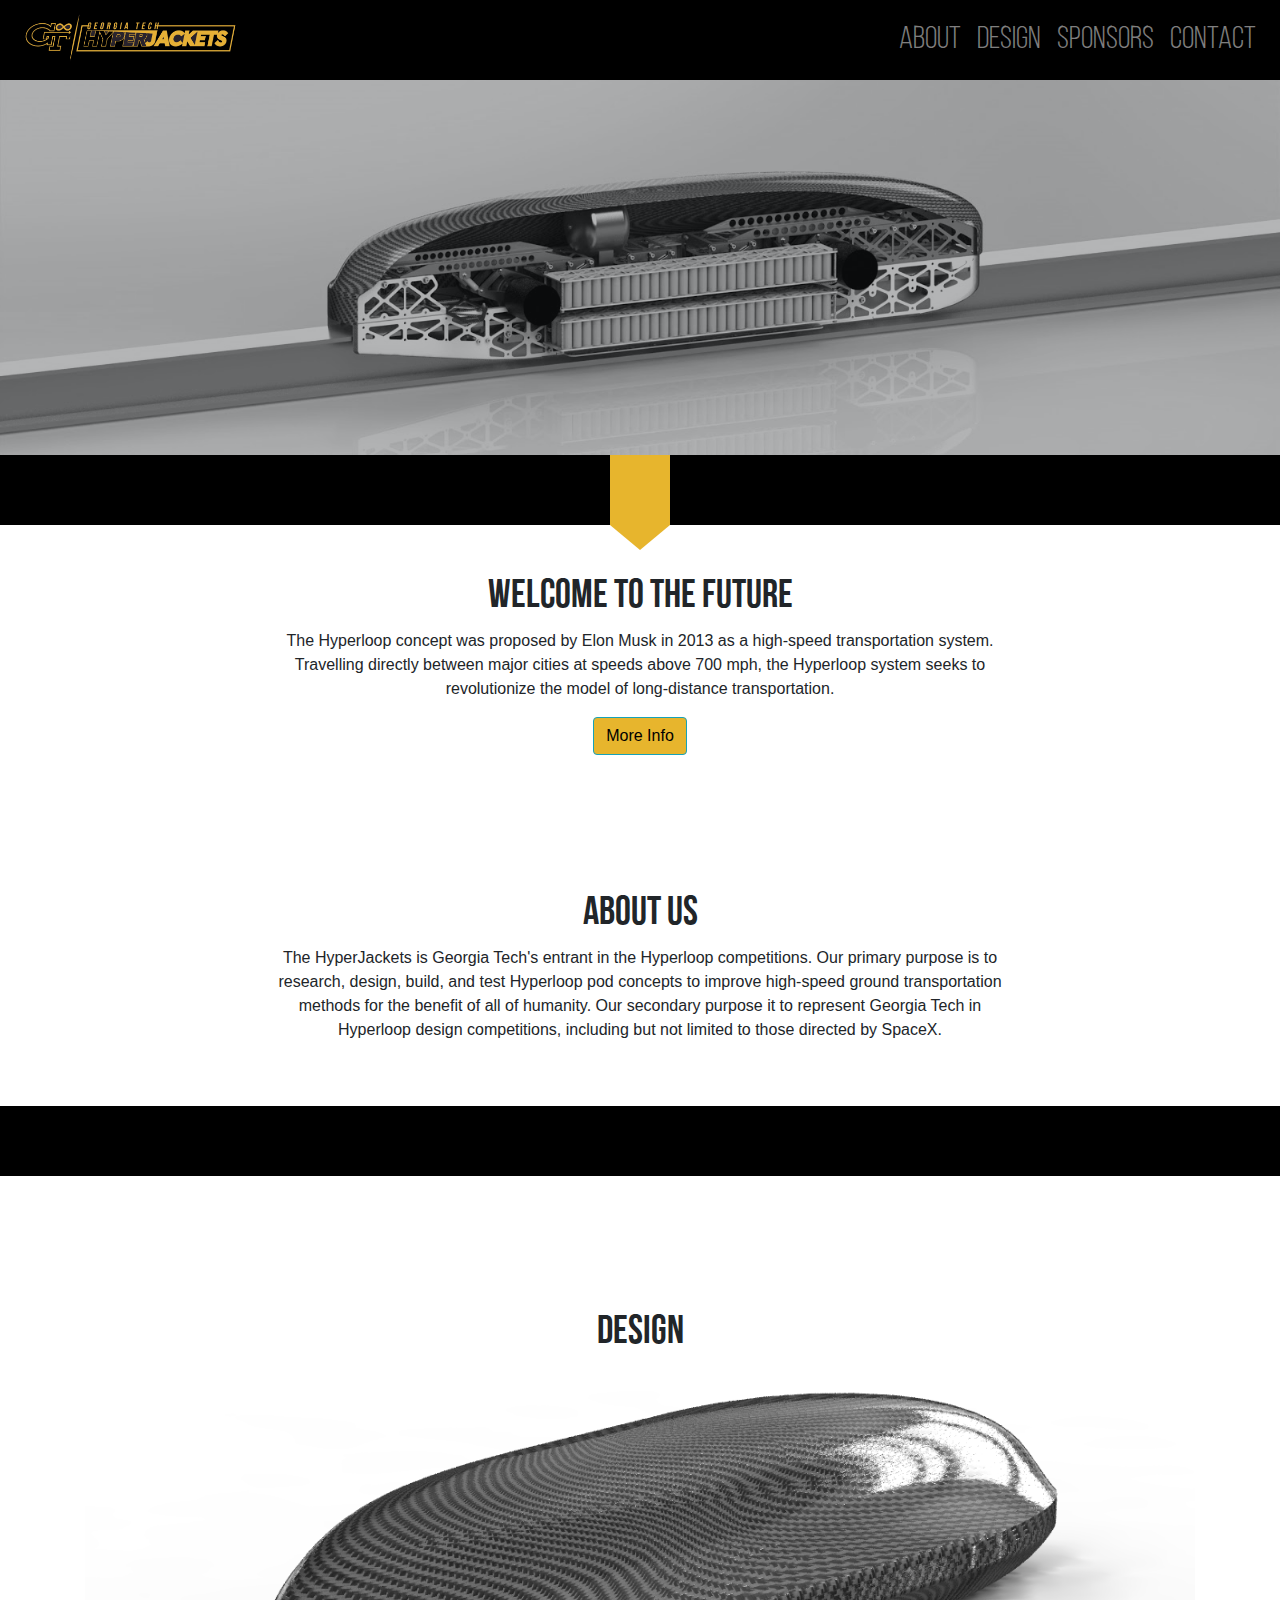
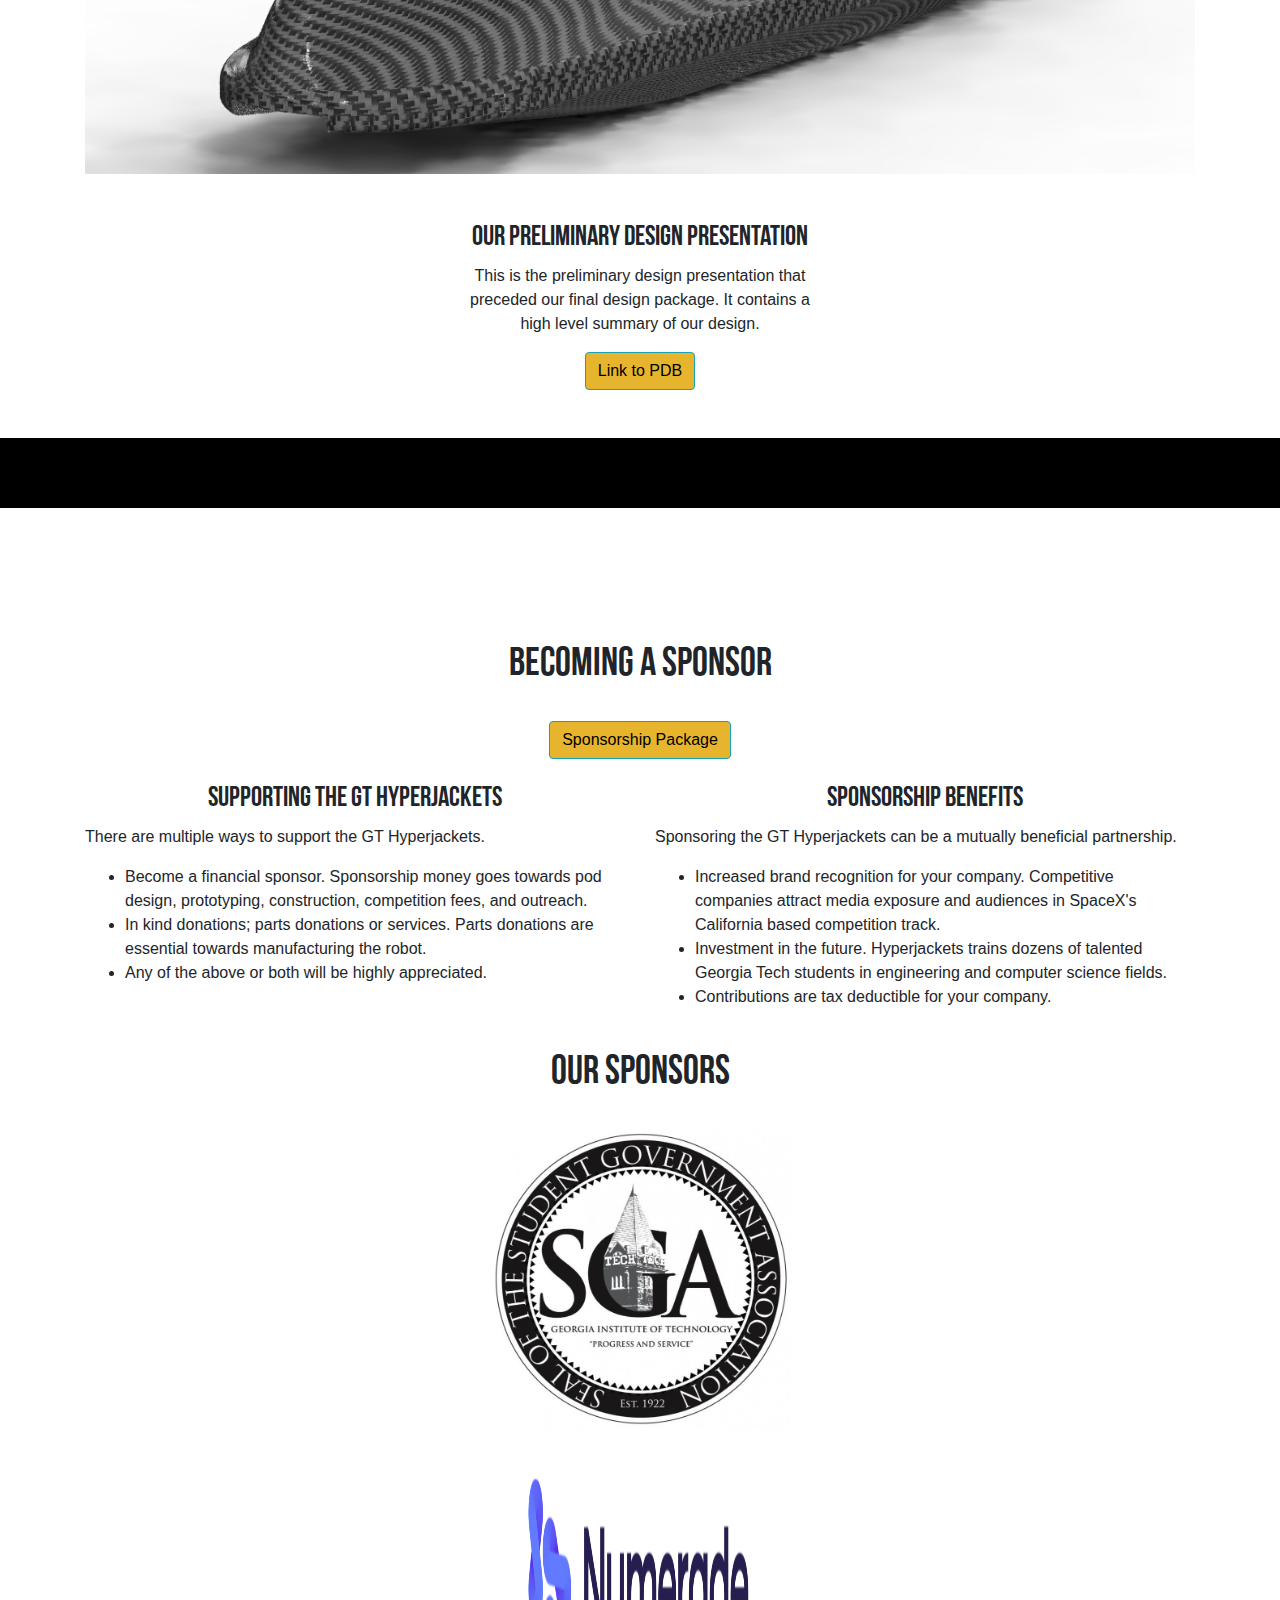
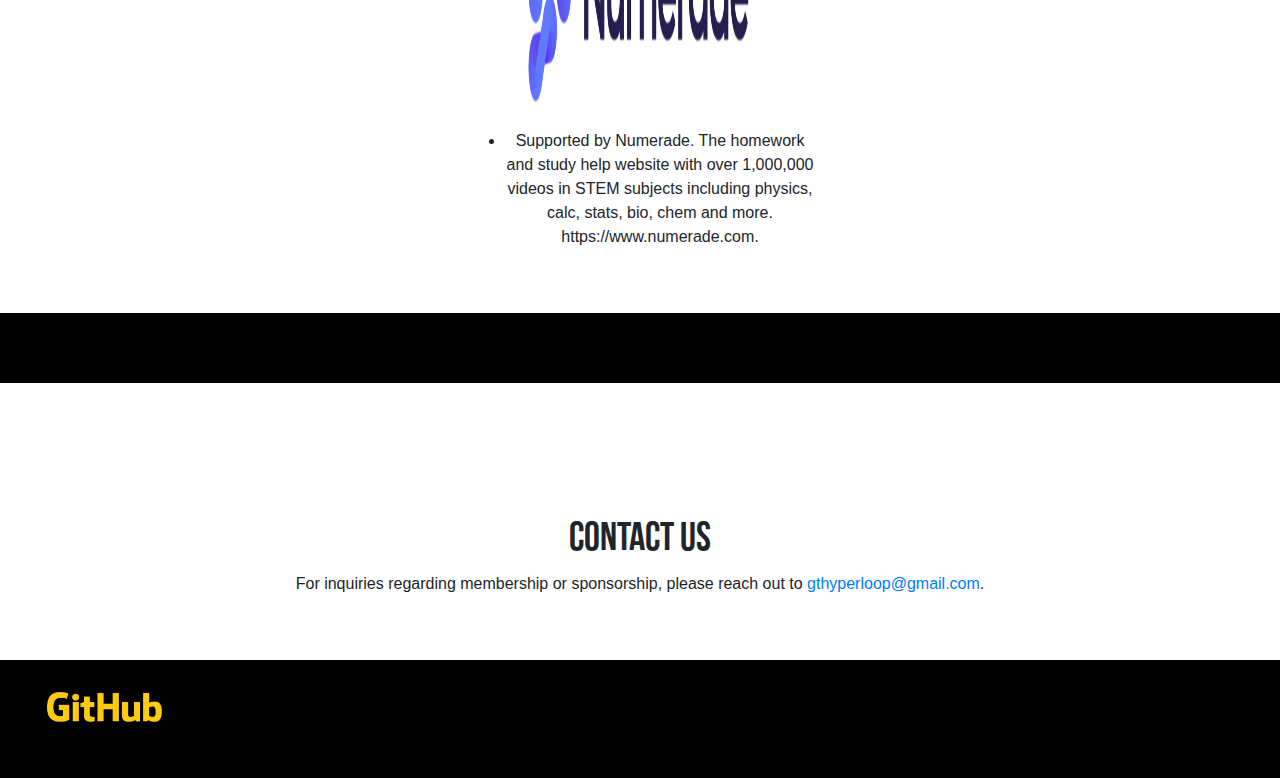
<file: index.html>
<!DOCTYPE html>
<html lang="en">

    <head>

        <meta charset="utf-8">
        <meta name="viewport" content="width=device-width, initial-scale=1, shrink-to-fit=no">
        <meta name="description" content="">
        <meta name="author" content="">

        <title>GT HyperJackets</title>
        <link rel="icon" type="image/png" href="./img/branding/white_logo.jpg">

        <!-- Bootstrap core CSS -->
        <!--        <link rel="stylesheet" href="https://maxcdn.bootstrapcdn.com/bootstrap/4.0.0-beta.3/css/bootstrap.min.css" integrity="sha384-Zug+QiDoJOrZ5t4lssLdxGhVrurbmBWopoEl+M6BdEfwnCJZtKxi1KgxUyJq13dy" crossorigin="anonymous">-->
        <link href="css/bootstrap4.css" rel="stylesheet">


        <!-- Custom styles for this template -->
        <link href="css/landing-page.css" rel="stylesheet">

    </head>

    <body>
        <nav class="navbar navbar-expand-lg navbar-dark fixed-top" style="background-color: #000000;">
            <a class="navbar-brand" href="#">
                <img src="./img/branding/blackened.jpg" width="auto" opacity="1" height="50" class="d-inline-block align-center" alt="">
                <!--                GT HYPERJACKETS-->
            </a>
            <button class="navbar-toggler" type="button" data-toggle="collapse" data-target="#navbarSupportedContent" aria-controls="navbarSupportedContent" aria-expanded="false" aria-label="Toggle navigation">
                <span class="navbar-toggler-icon"></span>
            </button>

            <div class="collapse navbar-collapse" id="navbarSupportedContent">
                <ul class="navbar-nav ml-auto">
                    <li class="nav-item">
                        <a class="nav-link" href="#about">About</a>
                    </li>
                    <li class="nav-item">
                        <a class="nav-link" href="#design">Design</a>
                    </li>
                    <!--
<li class="nav-item">
<a class="nav-link" href="#team">Team</a>
</li>
-->
                    <li class="nav-item">
                        <a class="nav-link" href="#sponsors">Sponsors</a>
                    </li>
                    <!--
<li class="nav-item">
<a class="nav-link" href="#media">Media</a>
</li>
-->
                    <li class="nav-item">
                        <a class="nav-link" href="#contact">Contact</a>
                    </li>

                </ul>
            </div>
        </nav>

        <!-- Masthead -->
        <section style="height:70px;" id="masthead"></section>
        <header class="masthead text-white text-center">
            <div class="overlay"></div>
            <div class="container">
                <div class="row">
                    <div class="col-xl-8 mx-auto">
                        <!--                        <h1 class="title title-fade-in">The Future Is Here</h1>-->
                    </div>
                </div>
            </div>
        </header>

        <div class="banner">
            <div id="ribbon"></div>
        </div>

        <!--About-->
        <section class="text-center pt-5 pb-5">
            <div class="container">
                <h1 class="mb-2 title">Welcome to the Future</h1>
                <div class="row">
                    <div class="col-lg-8 mx-auto">
                        <p>
                            The Hyperloop concept was proposed by Elon Musk in 2013 as a high-speed transportation system.
                            Travelling directly between major cities at speeds above 700 mph, the Hyperloop system seeks to revolutionize the model of long-distance transportation.
                        </p>
                    </div>
                </div>
                <div class="row">
                    <div class="col-lg-4 mx-auto">
                        <a
                           class="btn btn-info"
                           href="http://www.spacex.com/sites/spacex/files/hyperloop_alpha-20130812.pdf" 
                           target="_blank"
                           >
                            More Info
                        </a>
                    </div>
                </div>
            </div>
            <section style="height:135px;" id="about"></section>
            <div class="container">
                <h1 class="mb-2 title">About Us</h1>
                <div class="row">
                    <div class="col-lg-8 mx-auto">
                        <p>
                            The HyperJackets is Georgia Tech's entrant in the Hyperloop competitions. Our primary purpose is to research, design, build, and test Hyperloop pod concepts to improve high-speed ground transportation methods for the benefit of all of humanity. Our secondary purpose it to represent Georgia Tech in Hyperloop design competitions, including but not limited to those directed by SpaceX.
                        </p>
                    </div>
                </div>

            </div>
        </section>

        <div class="banner">
        </div>

        <!--Design-->
        <section style="height:85px;" id="design"></section>
        <section class="text-center pt-5 pb-5">
            <div class="container text-center">
                <h1 class="title">Design</h1>
                <br>
                <img src="img/podCADRender.png" class="img-fluid" alt="Responsive image">
                <br><br><br>
                <div class="row">
                    <div class="col-lg-4"></div>
                    <div class="col-lg-4">
                        <div class="features-icons-item mx-auto mb-5 mb-lg-0 mb-lg-3">
                            <div class="features-icons-icon d-flex">
                                <i class="icon-screen-desktop m-auto text-primary"></i>
                            </div>
                            <h3 class = "title">Our Preliminary Design Presentation</h3>
                            <p>This is the preliminary design presentation that preceded our final design package. It contains a high level summary of our design.</p>
                        </div>
                    </div>
                </div>
                <div class = "row">
                    <div class="col-lg-4"></div>
                    <div class = "col-lg-4">
                        <a
                           class="btn btn-info"
                           href="resources/GT%20HyperJackets%20PDB.pdf" 
                           target="_blank"
                           >
                            Link to PDB
                        </a>
                        <br>
                    </div>
                </div>
            </div>
        </section>

        <div class="banner">
        </div>


        <!--Team-->
        <!--
<section style="height:85px;" id="team"></section>
<section class="text-center pt-5 pb-5">
<div class="container">
<h1 class="mb-2 title">Team</h1>
<div class="row">
<div class="col-lg-8 mx-auto">
<p>
Lorem ipsum dolor sit amet, consectetur adipiscing elit. Aliquam vitae commodo mi. Suspendisse magna velit, aliquet a tortor tempor, mattis laoreet est. Duis maximus nisl eget leo tempor, sit amet venenatis turpis consequat. In non odio a sem vehicula imperdiet nec ut enim. Vivamus varius varius ante, ac ornare est efficitur quis. Fusce fringilla iaculis tortor non venenatis. Proin ac mauris et purus lobortis varius. Nulla mollis felis vitae commodo volutpat. Vestibulum risus risus, hendrerit id ultrices sit amet, tristique in libero. Vestibulum sit amet quam sed nibh malesuada mollis. Nullam libero est, dapibus in pellentesque a, faucibus a leo.
</p>
</div>
</div>

</div>
</section>
-->

        <!--Sponsors-->
        <section style="height:85px;" id="sponsors"></section>
        <section class="text-center pt-5 pb-5">
            <div class="container">
                <h1 class="mb-2 title">Becoming a Sponsor</h1>
                <br>
                <a
                           class="btn btn-info"
                           href="resources/HyperJackets_Sponsorship.pdf" 
                           target="_blank"
                           >
                            Sponsorship Package
                        </a>
                <br>
                <div class="row">
                    <div class="col-lg-6 mx-auto" style="text-align: left">
                        <br>
                        <h3 class="title" style="text-align: center;">Supporting the GT Hyperjackets</h3>
                        <p>There are multiple ways to support the GT Hyperjackets. </p>
                        <ul>
                            <li>Become a financial sponsor. Sponsorship money goes towards pod design, prototyping, construction, competition fees, and outreach.</li>
                            <li>In kind donations; parts donations or services. Parts donations are essential towards manufacturing the robot.</li>
                            <li>Any of the above or both will be highly appreciated.</li>
                        </ul>
                        <br>
                    </div>

                    <div class="col-lg-6 mx-auto" style="text-align: left" >
                        <br>
                        <h3 class="title" style="text-align: center;" >Sponsorship Benefits</h3>
                        <p>Sponsoring the GT Hyperjackets can be a mutually beneficial partnership.</p>
                        <ul>
                            <li>Increased brand recognition for your company. Competitive companies attract media exposure and audiences in SpaceX's California based competition track.</li>
                            <li>Investment in the future. Hyperjackets trains dozens of talented Georgia Tech students in engineering and computer science fields.</li>
                            <li>Contributions are tax deductible for your company.</li>
                        </ul>
                    </div>    
                </div>
                <br>
                <h1 class="title">Our Sponsors</h1>
                <div class="row" style="align: center">
                    <div class="col-lg-4 mx-auto">
                        <br>
                        <img src="img/branding/SGAHighRes.jpg" style="align:center; height: 300px; width: 300px">
                        <img src="img/branding/hs-emp-branding-image-data.png" style="align:left; height: 300px; width: 300px">
                        <ul>
                            <li>Supported by Numerade. The homework and study help website with over 1,000,000 videos in STEM subjects including physics, calc, stats, bio, chem and more. https://www.numerade.com.</li>
                        </ul> 
                   </div>
                </div>

            </div>
        </section>
        
        <div class="banner">
        </div>

        <!--Media-->
        <!--
<section style="height:85px;" id="media"></section>
<section class="text-center pt-5 pb-5">
<div class="container">
<h1 class="mb-2 title">Media</h1>
<div class="row">
<div class="col-lg-8 mx-auto">
<p>
Lorem ipsum dolor sit amet, consectetur adipiscing elit. Aliquam vitae commodo mi. Suspendisse magna velit, aliquet a tortor tempor, mattis laoreet est. Duis maximus nisl eget leo tempor, sit amet venenatis turpis consequat. In non odio a sem vehicula imperdiet nec ut enim. Vivamus varius varius ante, ac ornare est efficitur quis. Fusce fringilla iaculis tortor non venenatis. Proin ac mauris et purus lobortis varius. Nulla mollis felis vitae commodo volutpat. Vestibulum risus risus, hendrerit id ultrices sit amet, tristique in libero. Vestibulum sit amet quam sed nibh malesuada mollis. Nullam libero est, dapibus in pellentesque a, faucibus a leo.
</p>
</div>
</div>

</div>
</section>
-->

        <!--Contact-->
        <section style="height:85px;" id="contact"></section>
        <section class="text-center pt-5 pb-5">
            <div class="container">
                <h1 class="mb-2 title">Contact Us</h1>
                <div class="row">
                    <div class="col-lg-8 mx-auto">
                        <p>
                            For inquiries regarding membership or sponsorship, please reach out to <a href = "mailto:gthyperloop@gmail.com">gthyperloop@gmail.com</a>.
                        </p>
                        
                    </div>
                </div>

            </div>
        </section>

        <!--
<div class = "footer">
<a class="navbar-brand" href="#">
<img src="./img/branding/square%20logo.jpg" width="auto" opacity="1" height="100" class="d-inline-block align-center" alt="">
GT HYPERJACKETS
</a>
</div>
-->

        <footer class="footer">
            <div class="container" style="display: inline; color: white;">
                <a href="https://github.com/HyperJackets"><img src="./img/branding/github.gif" width="auto" opacity="1" height="30" class="d-inline-block align-right" alt=""> 
                </a><br>      
            </div>
        </footer>

        <script
                src="https://code.jquery.com/jquery-3.2.1.min.js"
                integrity="sha256-hwg4gsxgFZhOsEEamdOYGBf13FyQuiTwlAQgxVSNgt4="
                crossorigin="anonymous"></script>
        <script src="https://cdnjs.cloudflare.com/ajax/libs/popper.js/1.12.9/umd/popper.min.js" integrity="sha384-ApNbgh9B+Y1QKtv3Rn7W3mgPxhU9K/ScQsAP7hUibX39j7fakFPskvXusvfa0b4Q" crossorigin="anonymous"></script>
        <script src="https://maxcdn.bootstrapcdn.com/bootstrap/4.0.0-beta.3/js/bootstrap.min.js" integrity="sha384-a5N7Y/aK3qNeh15eJKGWxsqtnX/wWdSZSKp+81YjTmS15nvnvxKHuzaWwXHDli+4" crossorigin="anonymous"></script>
        <script src="js/main.js"></script>
        <script src="js/animatedScroll.js"></script>
    </body>

</html>
</file>
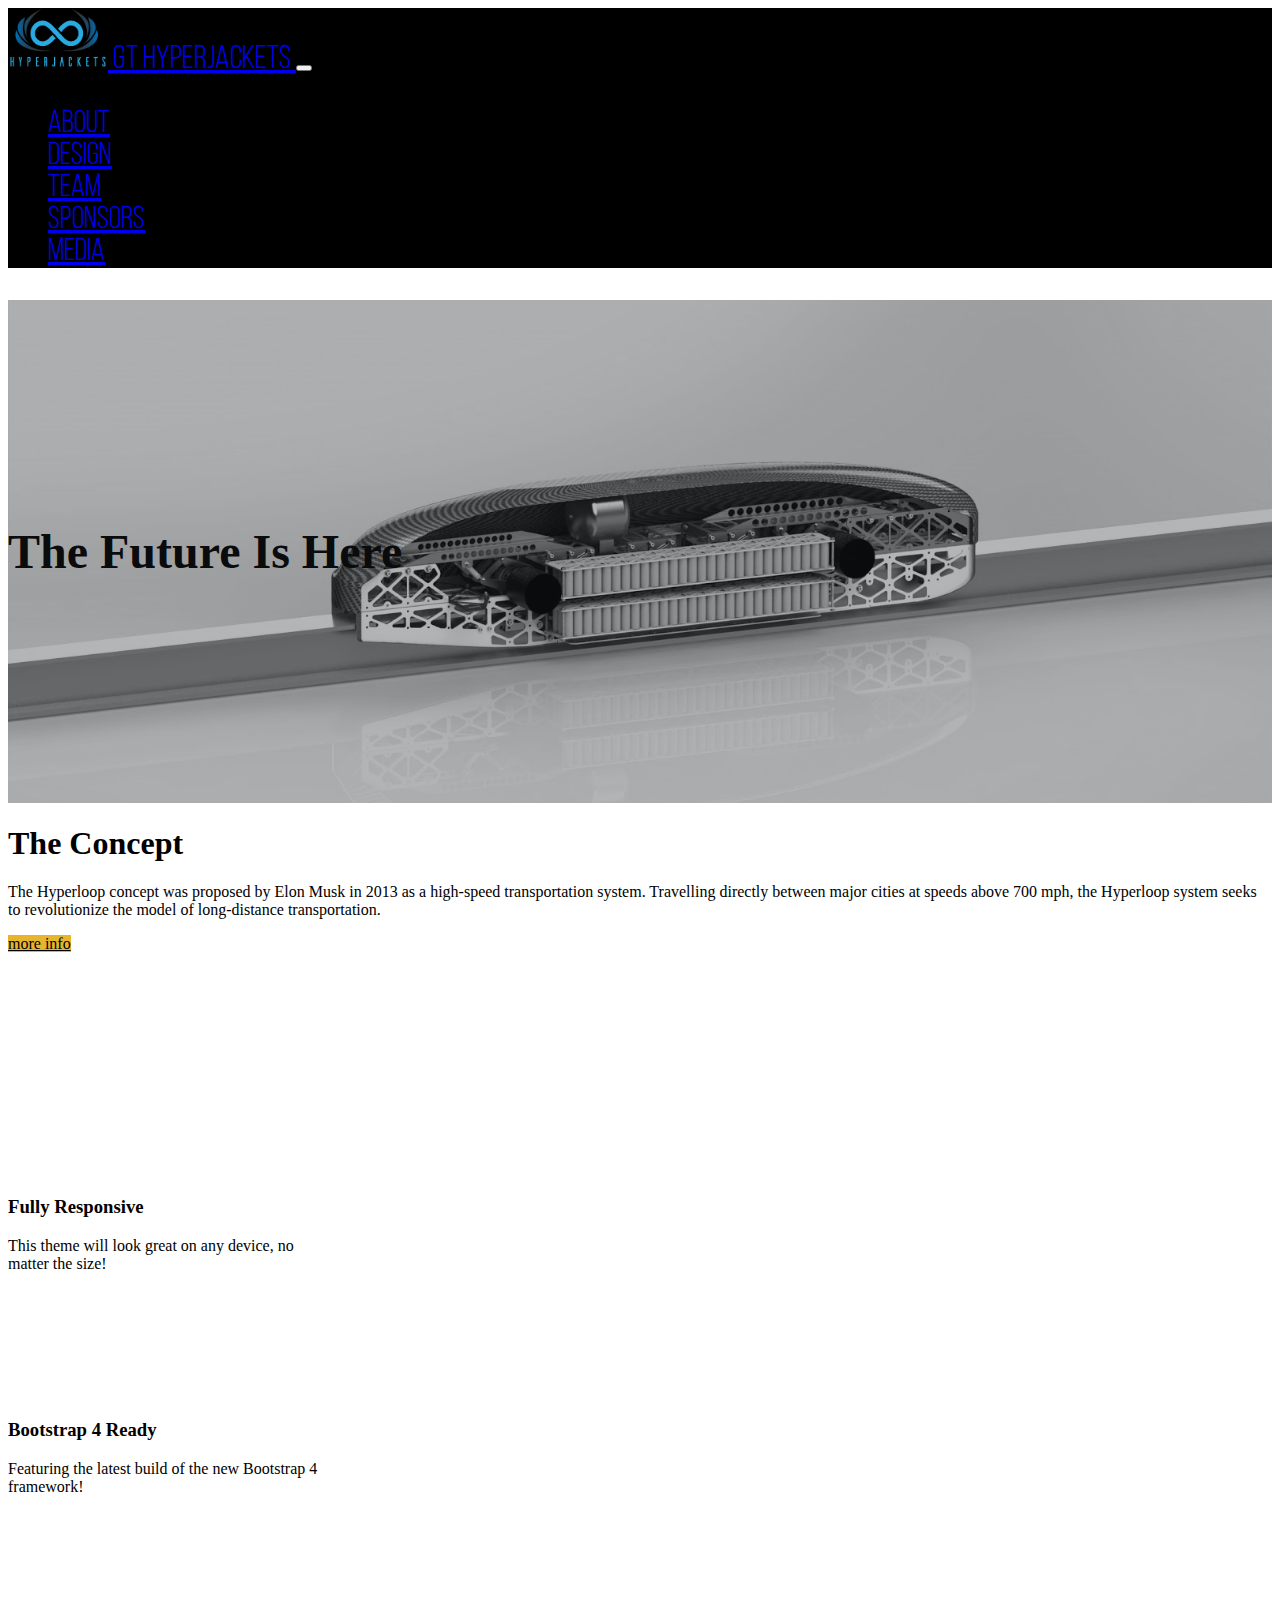
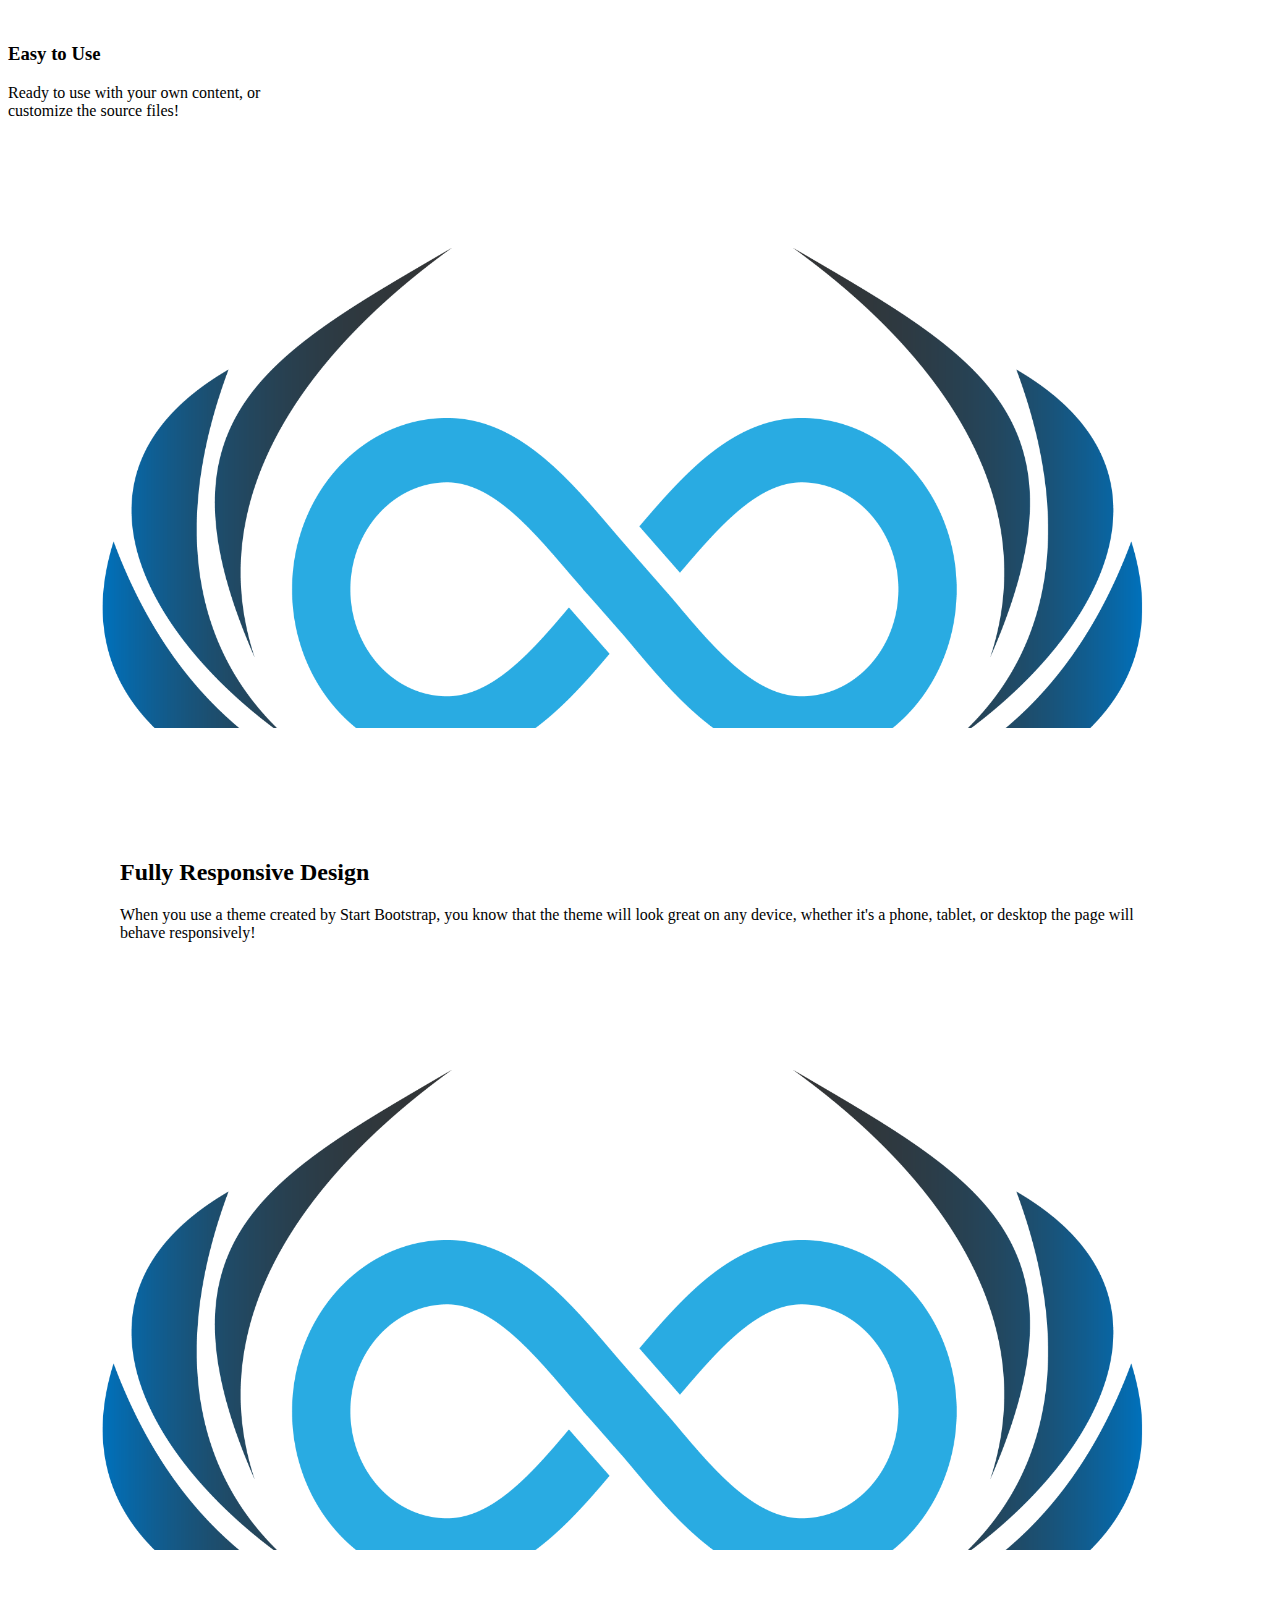
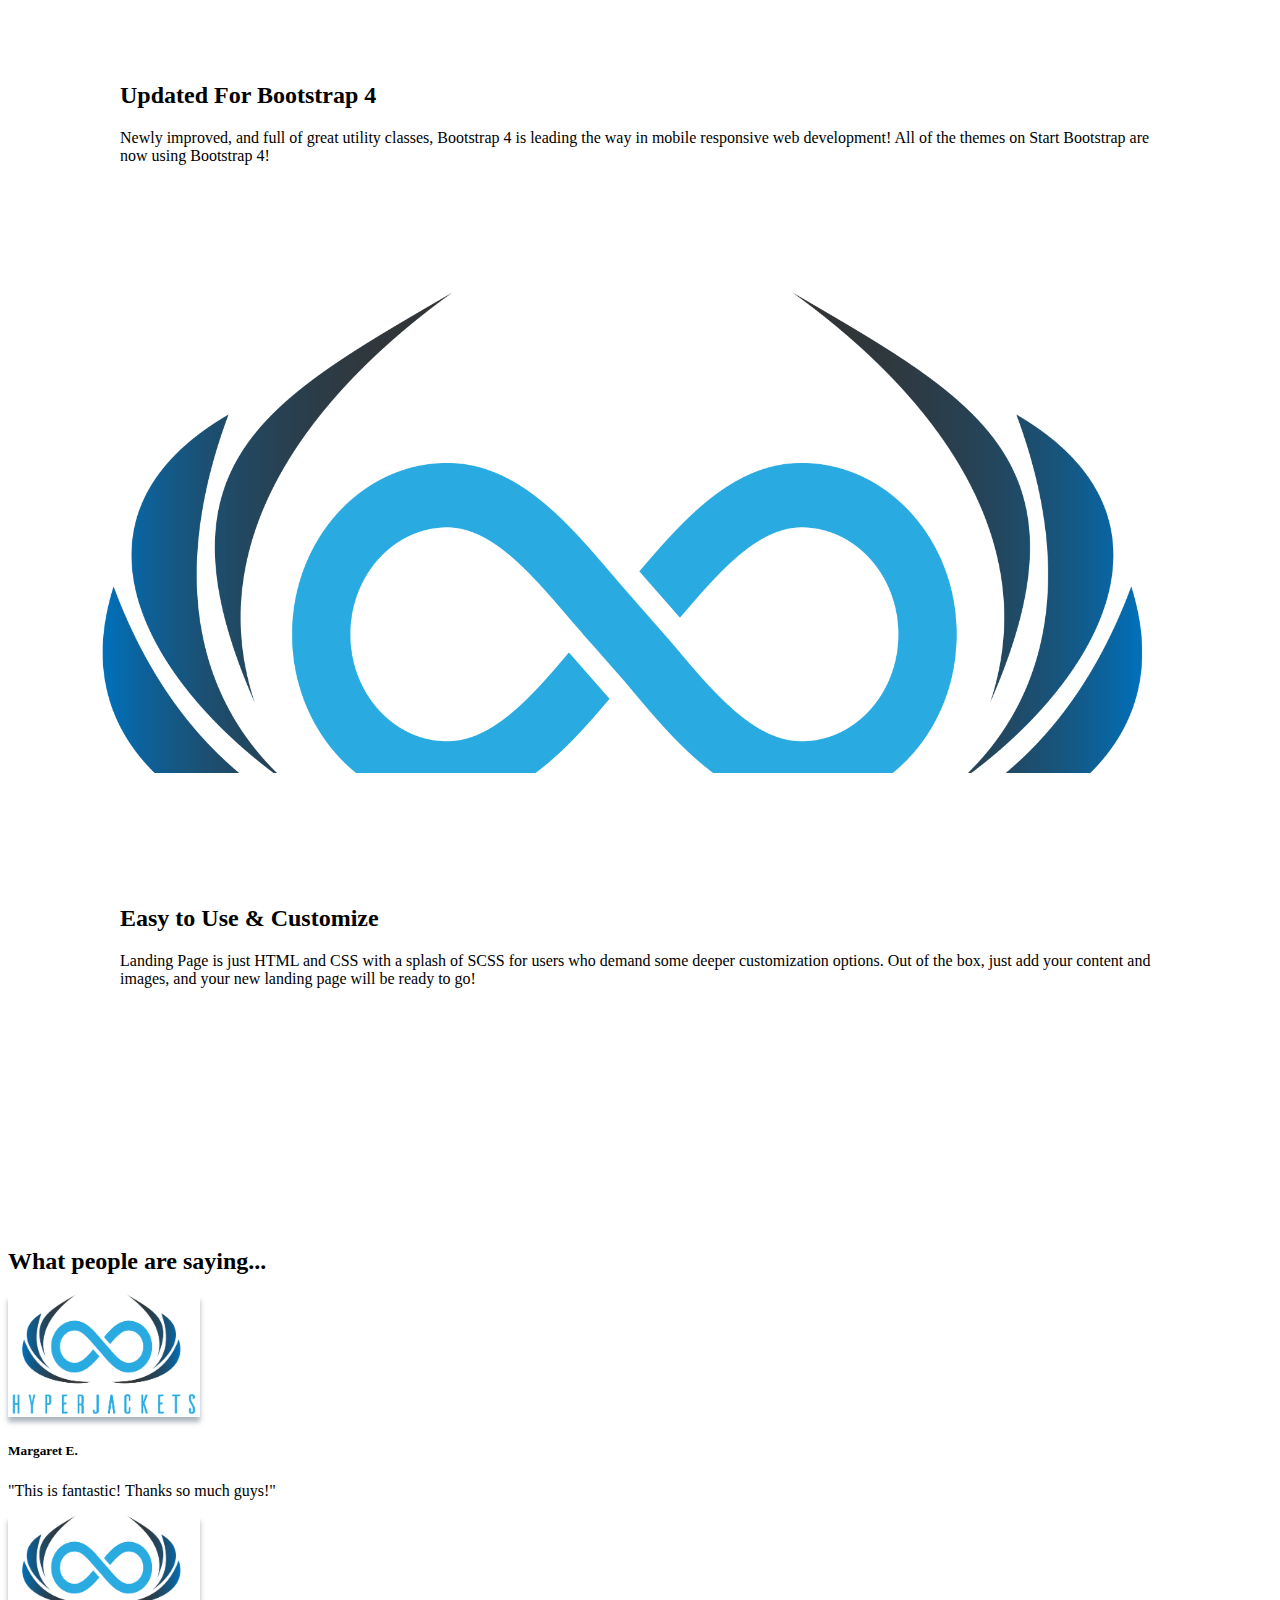
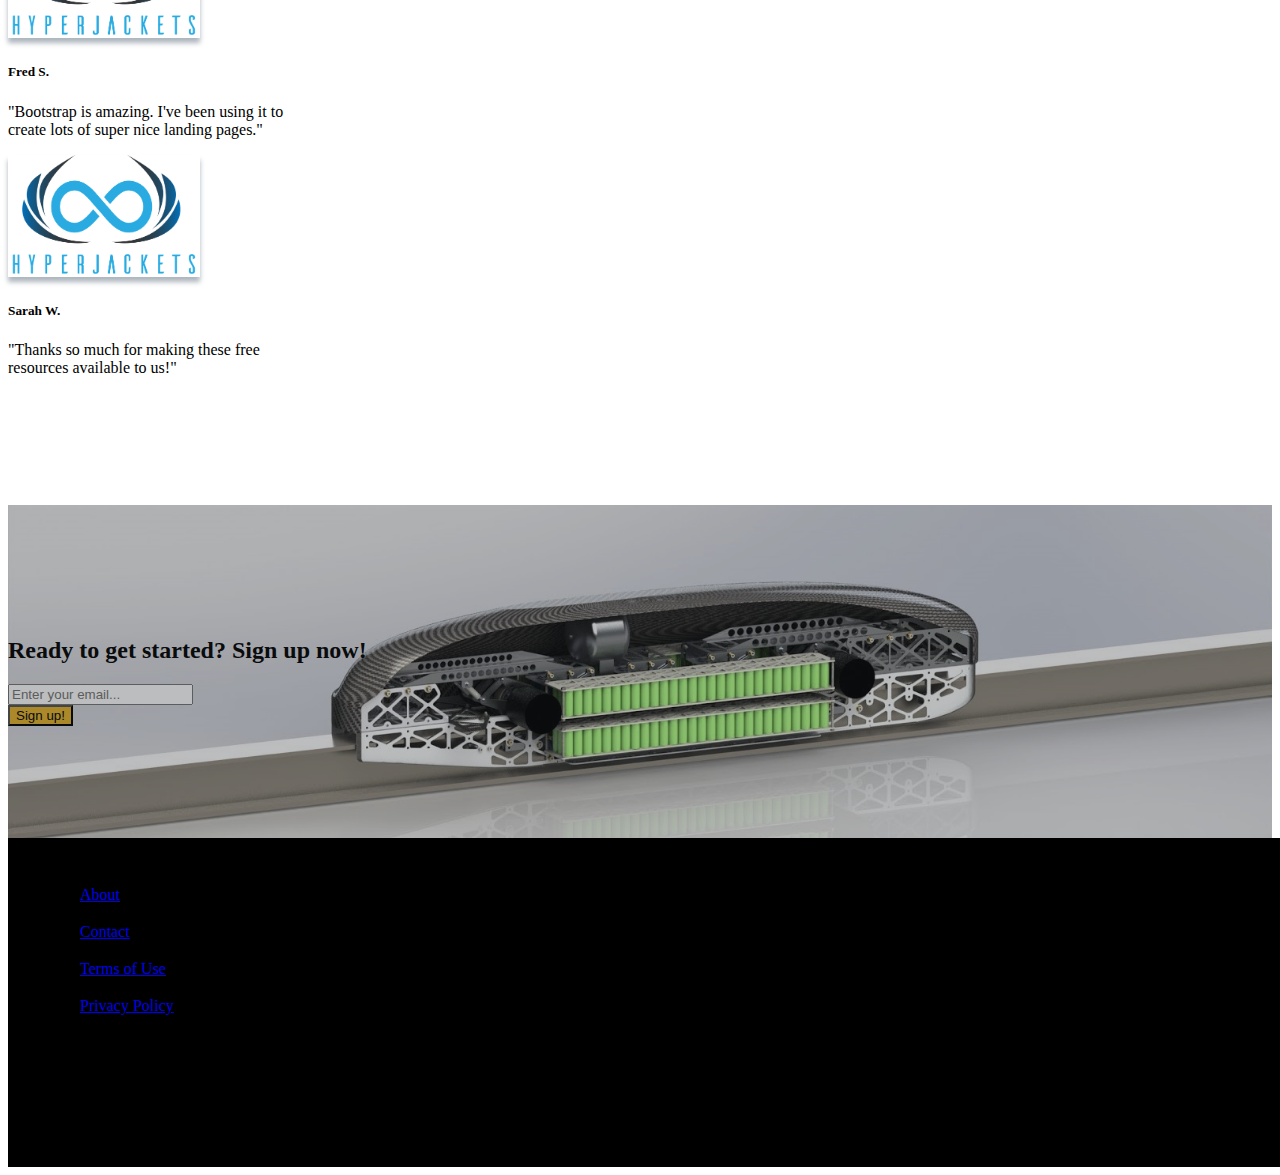
<file: template.html>
<!DOCTYPE html>
<html lang="en">

  <head>

    <meta charset="utf-8">
    <meta name="viewport" content="width=device-width, initial-scale=1, shrink-to-fit=no">
    <meta name="description" content="">
    <meta name="author" content="">

    <title>Landing Page - Start Bootstrap Theme</title>

    <!-- Bootstrap core CSS -->
    <link rel="stylesheet" href="https://maxcdn.bootstrapcdn.com/bootstrap/4.0.0-beta.3/css/bootstrap.min.css" integrity="sha384-Zug+QiDoJOrZ5t4lssLdxGhVrurbmBWopoEl+M6BdEfwnCJZtKxi1KgxUyJq13dy" crossorigin="anonymous">

    <!-- Custom styles for this template -->
    <link href="css/landing-page.css" rel="stylesheet">

  </head>

  <body>

    <nav class="navbar navbar-expand-lg navbar-dark" style="background-color: #000000;">
        <a class="navbar-brand" href="#">
            <img src="./img/HyperLoupGradient.png" width="100" height="60" class="d-inline-block align-center" alt="">
            GT HYPERJACKETS
          </a>
        <button class="navbar-toggler" type="button" data-toggle="collapse" data-target="#navbarSupportedContent" aria-controls="navbarSupportedContent" aria-expanded="false" aria-label="Toggle navigation">
          <span class="navbar-toggler-icon"></span>
        </button>
      
        <div class="collapse navbar-collapse" id="navbarSupportedContent">
          <ul class="navbar-nav ml-auto">
            <li class="nav-item active">
              <a class="nav-link" href="#">About</a>
            </li>
            <li class="nav-item">
              <a class="nav-link" href="#">Design</a>
            </li>
            <li class="nav-item">
              <a class="nav-link" href="#">Team</a>
            </li>
            <li class="nav-item">
              <a class="nav-link" href="#">Sponsors</a>
            </li>
            <li class="nav-item">
              <a class="nav-link" href="#">Media</a>
            </li>
          </ul>
        </div>
      </nav>

    <!-- Masthead -->
    <header class="masthead text-white text-center">
      <div class="overlay"></div>
      <div class="container">
        <div class="row">
          <div class="col-xl-9 mx-auto">
            <h1 class="mb-5">The Future Is Here</h1>
          </div>
        </div>
      </div>
    </header>

    <section class="text-center bg-light">
        <div class="container">
          <h1 class="pt-5 mb-4">The Concept</h1>
          <div class="row">
            <div class="col-lg-8 mx-auto">
              <p>
                The Hyperloop concept was proposed by Elon Musk in 2013 as a high-speed transportation system.
                Travelling directly between major cities at speeds above 700 mph, the Hyperloop system seeks to revolutionize the model of long-distance transportation.
              </p>
            </div>
          </div>
          <div class="row ">
              <div class="col-lg-4 mx-auto">
                  <a class="btn btn-info" href="#">more info</a>
              </div>
          </div>
        </div>
      </section>

    <!-- Icons Grid -->
    <section class="features-icons bg-light text-center">
      <div class="container">
        <div class="row">
          <div class="col-lg-4">
            <div class="features-icons-item mx-auto mb-5 mb-lg-0 mb-lg-3">
              <div class="features-icons-icon d-flex">
                <i class="icon-screen-desktop m-auto text-primary"></i>
              </div>
              <h3>Fully Responsive</h3>
              <p class="lead mb-0">This theme will look great on any device, no matter the size!</p>
            </div>
          </div>
          <div class="col-lg-4">
            <div class="features-icons-item mx-auto mb-5 mb-lg-0 mb-lg-3">
              <div class="features-icons-icon d-flex">
                <i class="icon-layers m-auto text-primary"></i>
              </div>
              <h3>Bootstrap 4 Ready</h3>
              <p class="lead mb-0">Featuring the latest build of the new Bootstrap 4 framework!</p>
            </div>
          </div>
          <div class="col-lg-4">
            <div class="features-icons-item mx-auto mb-0 mb-lg-3">
              <div class="features-icons-icon d-flex">
                <i class="icon-check m-auto text-primary"></i>
              </div>
              <h3>Easy to Use</h3>
              <p class="lead mb-0">Ready to use with your own content, or customize the source files!</p>
            </div>
          </div>
        </div>
      </div>
    </section>

    <!-- Image Showcases -->
    <section class="showcase">
      <div class="container-fluid p-0">
        <div class="row no-gutters">

          <div class="col-lg-6 order-lg-2 text-white showcase-img" style="background-image: url('./img/HyperLoupGradient.png');"></div>
          <div class="col-lg-6 order-lg-1 my-auto showcase-text">
            <h2>Fully Responsive Design</h2>
            <p class="lead mb-0">When you use a theme created by Start Bootstrap, you know that the theme will look great on any device, whether it's a phone, tablet, or desktop the page will behave responsively!</p>
          </div>
        </div>
        <div class="row no-gutters">
          <div class="col-lg-6 text-white showcase-img" style="background-image: url('./img/HyperLoupGradient.png');"></div>
          <div class="col-lg-6 my-auto showcase-text">
            <h2>Updated For Bootstrap 4</h2>
            <p class="lead mb-0">Newly improved, and full of great utility classes, Bootstrap 4 is leading the way in mobile responsive web development! All of the themes on Start Bootstrap are now using Bootstrap 4!</p>
          </div>
        </div>
        <div class="row no-gutters">
          <div class="col-lg-6 order-lg-2 text-white showcase-img" style="background-image: url('./img/HyperLoupGradient.png');"></div>
          <div class="col-lg-6 order-lg-1 my-auto showcase-text">
            <h2>Easy to Use &amp; Customize</h2>
            <p class="lead mb-0">Landing Page is just HTML and CSS with a splash of SCSS for users who demand some deeper customization options. Out of the box, just add your content and images, and your new landing page will be ready to go!</p>
          </div>
        </div>
      </div>
    </section>

    <!-- Testimonials -->
    <section class="testimonials text-center bg-light">
      <div class="container">
        <h2 class="mb-5">What people are saying...</h2>
        <div class="row">
          <div class="col-lg-4">
            <div class="testimonial-item mx-auto mb-5 mb-lg-0">
              <img class="img-fluid rounded-circle mb-3" src="./img/HyperLoupGradient.png" alt="">
              <h5>Margaret E.</h5>
              <p class="font-weight-light mb-0">"This is fantastic! Thanks so much guys!"</p>
            </div>
          </div>
          <div class="col-lg-4">
            <div class="testimonial-item mx-auto mb-5 mb-lg-0">
              <img class="img-fluid rounded-circle mb-3" src="./img/HyperLoupGradient.png" alt="">
              <h5>Fred S.</h5>
              <p class="font-weight-light mb-0">"Bootstrap is amazing. I've been using it to create lots of super nice landing pages."</p>
            </div>
          </div>
          <div class="col-lg-4">
            <div class="testimonial-item mx-auto mb-5 mb-lg-0">
              <img class="img-fluid rounded-circle mb-3" src="./img/HyperLoupGradient.png" alt="">
              <h5>Sarah	W.</h5>
              <p class="font-weight-light mb-0">"Thanks so much for making these free resources available to us!"</p>
            </div>
          </div>
        </div>
      </div>
    </section>

    <!-- Call to Action -->
    <section class="call-to-action text-white text-center">
      <div class="overlay"></div>
      <div class="container">
        <div class="row">
          <div class="col-xl-9 mx-auto">
            <h2 class="mb-4">Ready to get started? Sign up now!</h2>
          </div>
          <div class="col-md-10 col-lg-8 col-xl-7 mx-auto">
            <form>
              <div class="form-row">
                <div class="col-12 col-md-9 mb-2 mb-md-0">
                  <input type="email" class="form-control form-control-lg" placeholder="Enter your email...">
                </div>
                <div class="col-12 col-md-3">
                  <button type="submit" class="btn btn-block btn-lg btn-primary">Sign up!</button>
                </div>
              </div>
            </form>
          </div>
        </div>
      </div>
    </section>

    <!-- Footer -->
    <footer class="footer bg-light">
      <div class="container">
        <div class="row">
          <div class="col-lg-6 h-100 text-center text-lg-left my-auto">
            <ul class="list-inline mb-2">
              <li class="list-inline-item">
                <a href="#">About</a>
              </li>
              <li class="list-inline-item">&sdot;</li>
              <li class="list-inline-item">
                <a href="#">Contact</a>
              </li>
              <li class="list-inline-item">&sdot;</li>
              <li class="list-inline-item">
                <a href="#">Terms of Use</a>
              </li>
              <li class="list-inline-item">&sdot;</li>
              <li class="list-inline-item">
                <a href="#">Privacy Policy</a>
              </li>
            </ul>
            <p class="text-muted small mb-4 mb-lg-0">&copy; Start Bootstrap 2017. All Rights Reserved.</p>
          </div>
          <div class="col-lg-6 h-100 text-center text-lg-right my-auto">
            <ul class="list-inline mb-0">
              <li class="list-inline-item mr-3">
                <a href="#">
                  <i class="fa fa-facebook fa-2x fa-fw"></i>
                </a>
              </li>
              <li class="list-inline-item mr-3">
                <a href="#">
                  <i class="fa fa-twitter fa-2x fa-fw"></i>
                </a>
              </li>
              <li class="list-inline-item">
                <a href="#">
                  <i class="fa fa-instagram fa-2x fa-fw"></i>
                </a>
              </li>
            </ul>
          </div>
        </div>
      </div>
    </footer>

    <script src="https://code.jquery.com/jquery-3.2.1.slim.min.js" integrity="sha384-KJ3o2DKtIkvYIK3UENzmM7KCkRr/rE9/Qpg6aAZGJwFDMVNA/GpGFF93hXpG5KkN" crossorigin="anonymous"></script>
    <script src="https://cdnjs.cloudflare.com/ajax/libs/popper.js/1.12.9/umd/popper.min.js" integrity="sha384-ApNbgh9B+Y1QKtv3Rn7W3mgPxhU9K/ScQsAP7hUibX39j7fakFPskvXusvfa0b4Q" crossorigin="anonymous"></script>
    <script src="https://maxcdn.bootstrapcdn.com/bootstrap/4.0.0-beta.3/js/bootstrap.min.js" integrity="sha384-a5N7Y/aK3qNeh15eJKGWxsqtnX/wWdSZSKp+81YjTmS15nvnvxKHuzaWwXHDli+4" crossorigin="anonymous"></script>

  </body>

</html>
</file>
<file: css/landing-page.css>
@font-face { font-family: BebasNeueBook; src: url('../fonts/BebasNeueBook.otf'); }
@font-face { font-family: BebasNeueBold; src: url('../fonts/BebasNeueBold.otf'); }

.navbar {
    font-family: BebasNeueBook;
    font-size: 24pt;
}

.navbar .navbar-expand-lg {
    color: #E7B52D !important;
}

.btn {
    background-color: #E7B52D;
    color: black;
}

.navbar-brand {
    font-size: 25pt;
}

.title {
    font-family: BebasNeueBold;
}

h1.title-fade-in {
    display: none;
}

.banner {
    height: 70px;
    background-color: #000000;
    /*    color: #fff;*/
    color: #E7B52D;
}

.containerBlack {

}

#ribbon {
    margin: auto;
    position: relative;
    width: 60px;
    height: 0;
    border-top: 70px solid #E7B52D;

}
#ribbon:after {
    content: "";
    position: absolute;
    width: 0;
    height: 0;
    border-left: 30px solid transparent;
    border-right: 30px solid transparent;
    border-top: 25px solid #E7B52D;
    margin: auto;
}

header.masthead {
    position: relative;
    background-color: #343a40;
    background: url("../img/ourPod.png") no-repeat center center;
    -webkit-background-size: cover;
    -moz-background-size: cover;
    -o-background-size: cover;
    background-size: cover;
    padding-top: 8rem;
    padding-bottom: 8rem;
}
header.masthead .overlay {
    position: absolute;
    background-color: #212529;
    height: 100%;
    width: 100%;
    top: 0;
    left: 0;
    opacity: 0.3;
}
header.masthead h1 {
    font-size: 2rem;
}
@media (min-width: 768px) {
    header.masthead {
        padding-top: 12rem;
        padding-bottom: 12rem; 
    }
    header.masthead h1 {
        font-size: 3rem;
    }
}

.showcase .showcase-text {
    padding: 3rem;
}

.showcase .showcase-img {
    min-height: 30rem;
    background-size: cover;
}

@media (min-width: 768px) {
    .showcase .showcase-text {
        padding: 7rem;
    }
}

.features-icons {
    padding-top: 7rem;
    padding-bottom: 7rem; }
.features-icons .features-icons-item {
    max-width: 20rem; }
.features-icons .features-icons-item .features-icons-icon {
    height: 7rem; }
.features-icons .features-icons-item .features-icons-icon i {
    font-size: 4.5rem; }
.features-icons .features-icons-item:hover .features-icons-icon i {
    font-size: 5rem; }

.testimonials {
    padding-top: 7rem;
    padding-bottom: 7rem; }
.testimonials .testimonial-item {
    max-width: 18rem; }
.testimonials .testimonial-item img {
    max-width: 12rem;
    box-shadow: 0px 5px 5px 0px #adb5bd; }

.call-to-action {
    position: relative;
    background-color: #343a40;
    background: url("../img/ourpod.jpg") no-repeat center center;
    -webkit-background-size: cover;
    -moz-background-size: cover;
    -o-background-size: cover;
    background-size: cover;
    padding-top: 7rem;
    padding-bottom: 7rem; }
.call-to-action .overlay {
    position: absolute;
    background-color: #212529;
    height: 100%;
    width: 100%;
    top: 0;
    left: 0;
    opacity: 0.3; }

footer.footer {
    padding-top: 2rem;
    padding-bottom: 2rem; 
    padding-right: 2rem;
    padding-left: 2rem;
    background-color: black;
    width: 100%;
}
</file>
